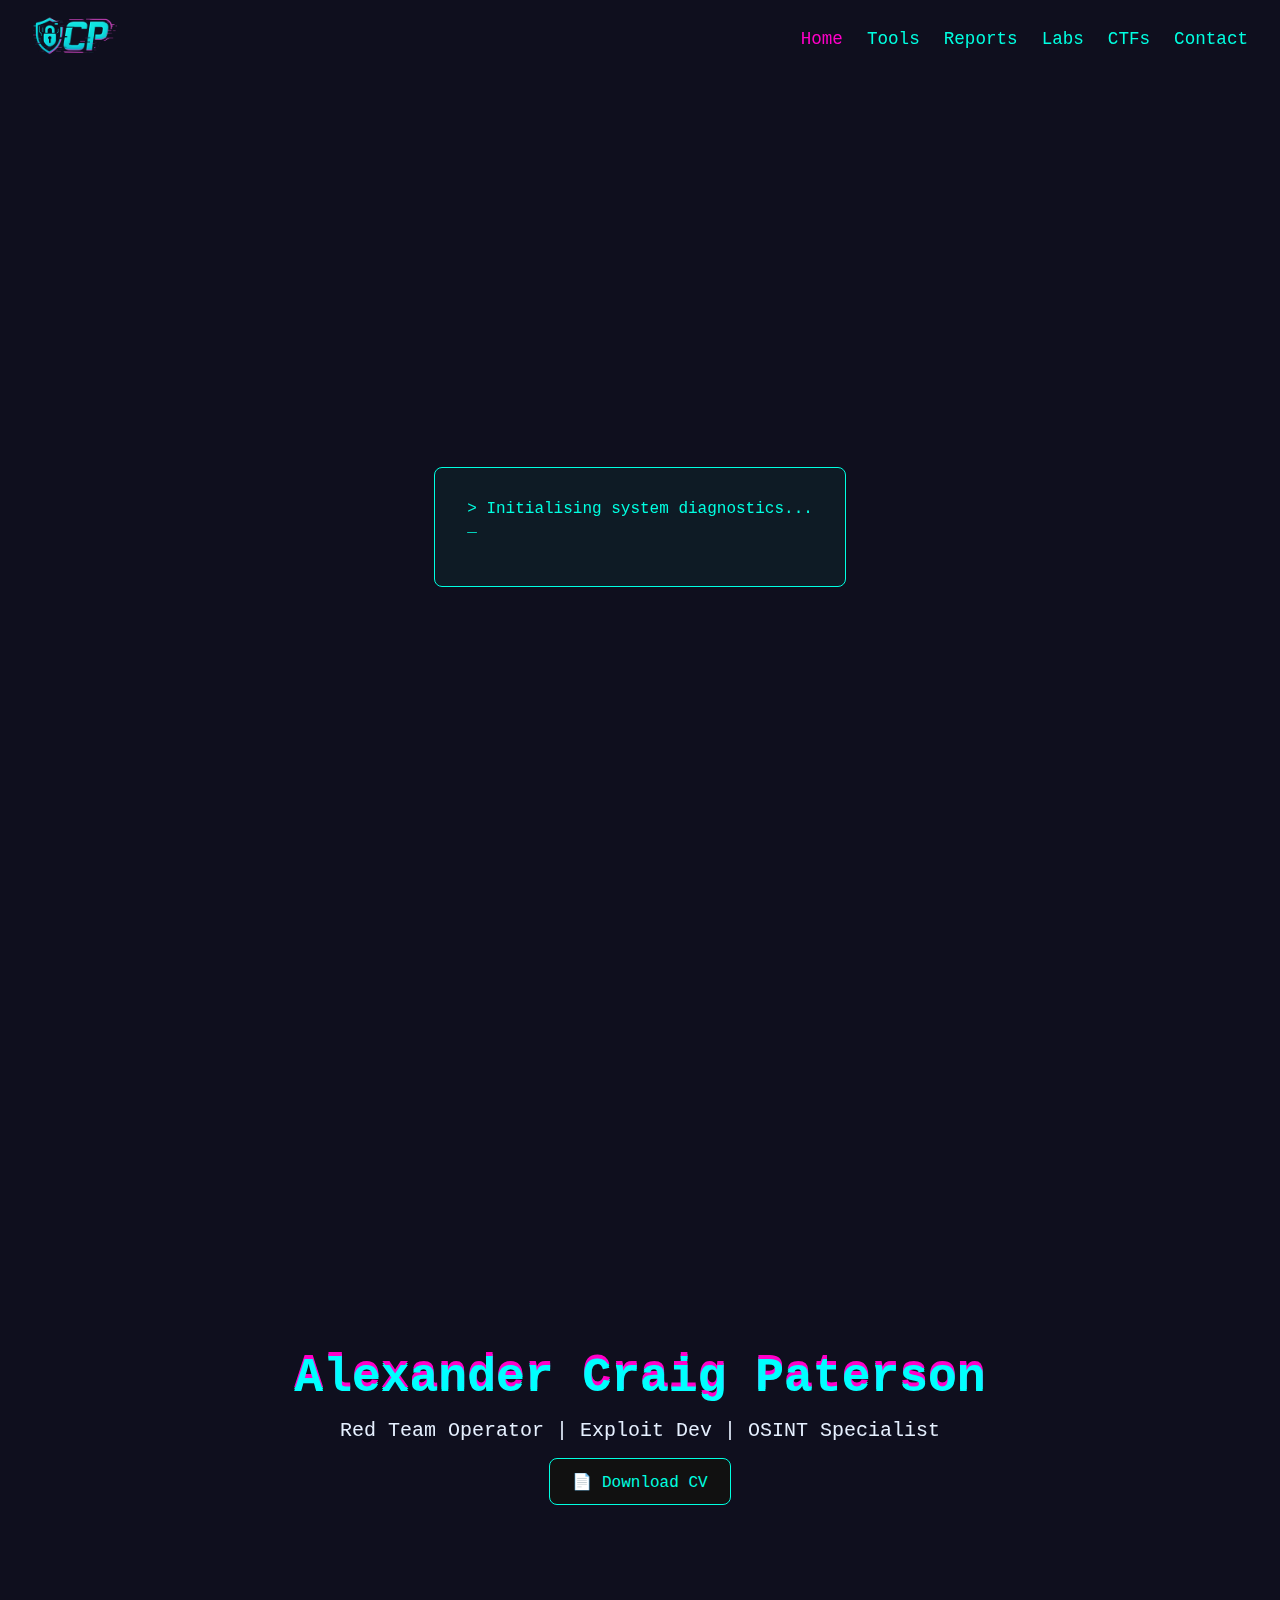
<file: index.html>
<!DOCTYPE html>
<html lang="en">
<head>
  <meta charset="UTF-8" />
  <meta name="viewport" content="width=device-width, initial-scale=1.0"/>
  <title>ACP Console Access</title>
  <link rel="stylesheet" href="css/global.css" />
  <link rel="stylesheet" href="css/home.css" />
  <link rel="icon" href="assets/favicon.ico" />
  <script src="https://cdnjs.cloudflare.com/ajax/libs/gsap/3.12.2/gsap.min.js" defer></script>
  <script src="js/main.js" defer></script>
</head>
<body class="home-page">
  <nav class="navbar">
    <div class="logo"><img src="assets/Logo.png" alt="ACP Logo" /></div>
    <button class="hamburger" id="menu-toggle" aria-label="Toggle navigation">☰</button>
    <ul id="nav-links">
      <li><a class="active" href="index.html">Home</a></li>
      <li><a href="tools.html">Tools</a></li>
      <li><a href="reports.html">Reports</a></li>
      <li><a href="labs.html">Labs</a></li>
      <li><a href="ctf.html">CTFs</a></li>
      <li><a href="contact.html">Contact</a></li>
    </ul>
  </nav>

  <section id="terminal" class="terminal-sequence">
    <pre id="terminal-output" class="glass">
&gt; Initialising system diagnostics...
_ 
    </pre>
  </section>

  <canvas id="matrix-canvas"></canvas>
  <section id="hero" class="hero hidden">
    <div class="binary-rain"></div>
    <div class="hero-content">
      <h1 class="glitch" data-text="Alexander Craig Paterson">Alexander Craig Paterson</h1>
      <p class="hero-sub">Red Team Operator | Exploit Dev | OSINT Specialist</p>
      <a href="assets/cv.pdf" download class="btn glass">📄 Download CV</a>
    </div>
  </section>
</body>
</html>
</file>
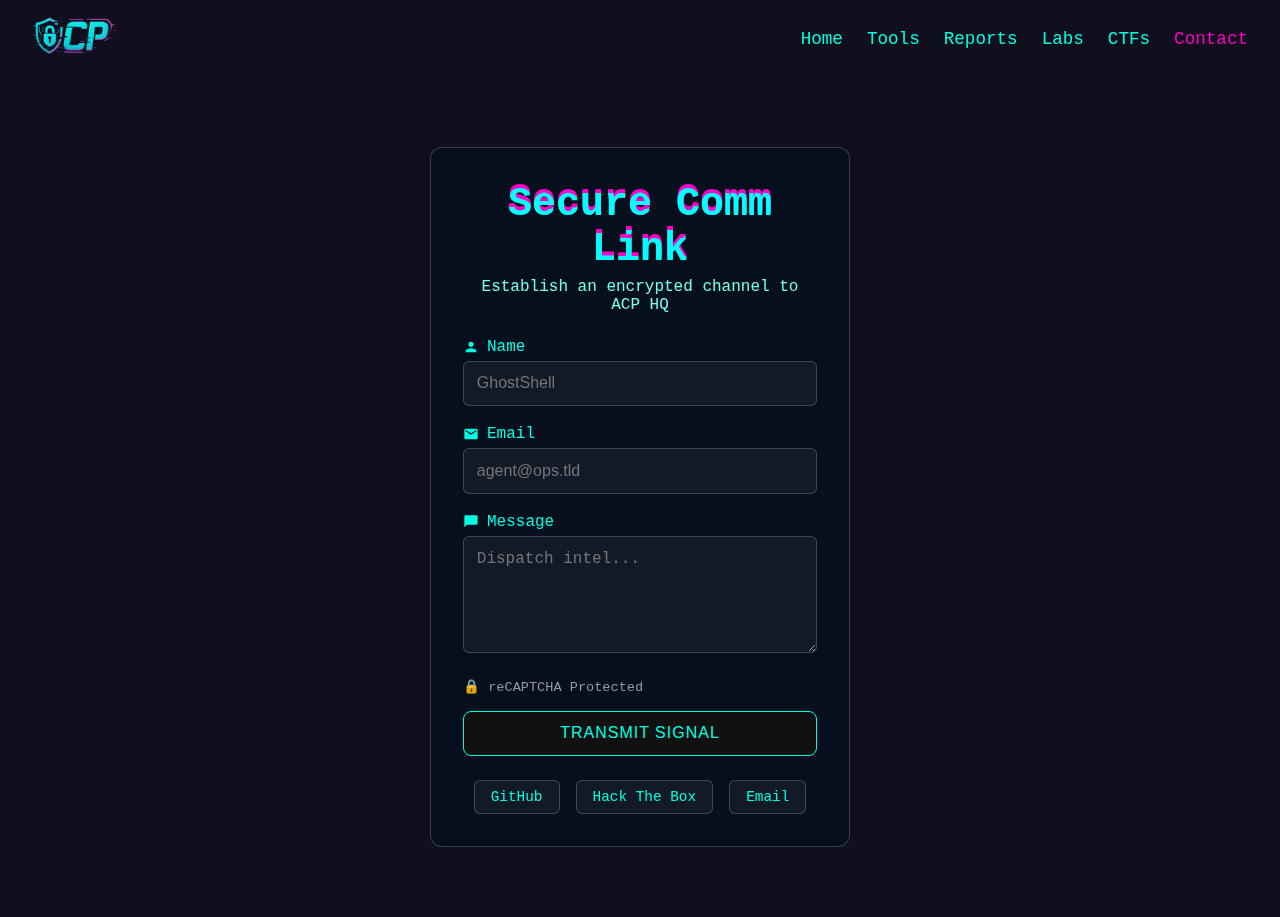
<file: contact.html>
<!DOCTYPE html>
<html lang="en">
<head>
  <meta charset="UTF-8"/>
  <meta name="viewport" content="width=device-width, initial-scale=1.0"/>
  <title>ACP | Secure Comm Link</title>
  <link rel="stylesheet" href="css/global.css"/>
  <link rel="stylesheet" href="css/contact.css"/>
  <link rel="icon" href="assets/favicon.ico"/>
  <!-- GSAP for any animations -->
  <script src="https://cdnjs.cloudflare.com/ajax/libs/gsap/3.12.2/gsap.min.js" defer></script>
  <!-- Your main.js includes initMatrixRainCanvas() -->
  <script src="js/main.js" defer></script>
</head>
<body>
  <!-- Matrix Rain Background -->
  <canvas id="matrix-canvas"></canvas>

  <nav class="navbar">
    <div class="logo"><img src="assets/Logo.png" alt="ACP Logo"/></div>
    <button class="hamburger" id="menu-toggle" aria-label="Toggle navigation">☰</button>
    <ul id="nav-links">
      <li><a href="index.html">Home</a></li>
      <li><a href="tools.html">Tools</a></li>
      <li><a href="reports.html">Reports</a></li>
      <li><a href="labs.html">Labs</a></li>
      <li><a href="ctf.html">CTFs</a></li>
      <li><a class="active" href="contact.html">Contact</a></li>
    </ul>
  </nav>

  <main class="contact-page">
    <div class="contact-container glass">
      <!-- Glitch Heading -->
      <h2 class="glitch" data-text="Secure Comm Link">Secure Comm Link</h2>
      <p class="subtitle">Establish an encrypted channel to ACP HQ</p>

      <!-- Form -->
      <form id="contact-form" action="https://formspree.io/f/mzzgkqpo" method="POST">
        <div class="input-group">
          <label for="name">
            <svg width="16" height="16" viewBox="0 0 24 24" fill="#00ffe1">
              <path d="M12 12c2.21 0 4-1.79 4-4s-1.79-4-4-4-4 1.79-4 4 1.79 4 4 4zm0 2c-2.67 0-8 1.34-8 4v2h16v-2c0-2.66-5.33-4-8-4z"/>
            </svg>
            Name
          </label>
          <input id="name" name="name" type="text" placeholder="GhostShell" required/>
        </div>

        <div class="input-group">
          <label for="email">
            <svg width="16" height="16" viewBox="0 0 24 24" fill="#00ffe1">
              <path d="M20 4H4c-1.1 0-2 .9-2 2v12c0 1.1.9 2 2 2h16c1.1 0 2-.9 2-2V6c0-1.1-.9-2-2-2zm0 4l-8 5-8-5V6l8 5 8-5v2z"/>
            </svg>
            Email
          </label>
          <input id="email" name="email" type="email" placeholder="agent@ops.tld" required/>
        </div>

        <div class="input-group">
          <label for="message">
            <svg width="16" height="16" viewBox="0 0 24 24" fill="#00ffe1">
              <path d="M20 2H4c-1.1 0-2 .9-2 2v16l4-4h14c1.1 0 2-.9 2-2V4c0-1.1-.9-2-2-2z"/>
            </svg>
            Message
          </label>
          <textarea id="message" name="message" rows="5" placeholder="Dispatch intel..." required></textarea>
        </div>

        <div class="captcha-placeholder">🔒 reCAPTCHA Protected</div>
        <button type="submit" class="btn transmit-btn glass">Transmit Signal</button>
      </form>

      <!-- Social Links -->
      <div class="social-icons">
        <a href="https://github.com/APaterson012" target="_blank">GitHub</a>
        <a href="https://www.hackthebox.com/profile/153626" target="_blank">Hack The Box</a>
        <a href="mailto:apaterson012@gmail.com">Email</a>
      </div>
    </div>
  </main>
</body>
</html>
</file>
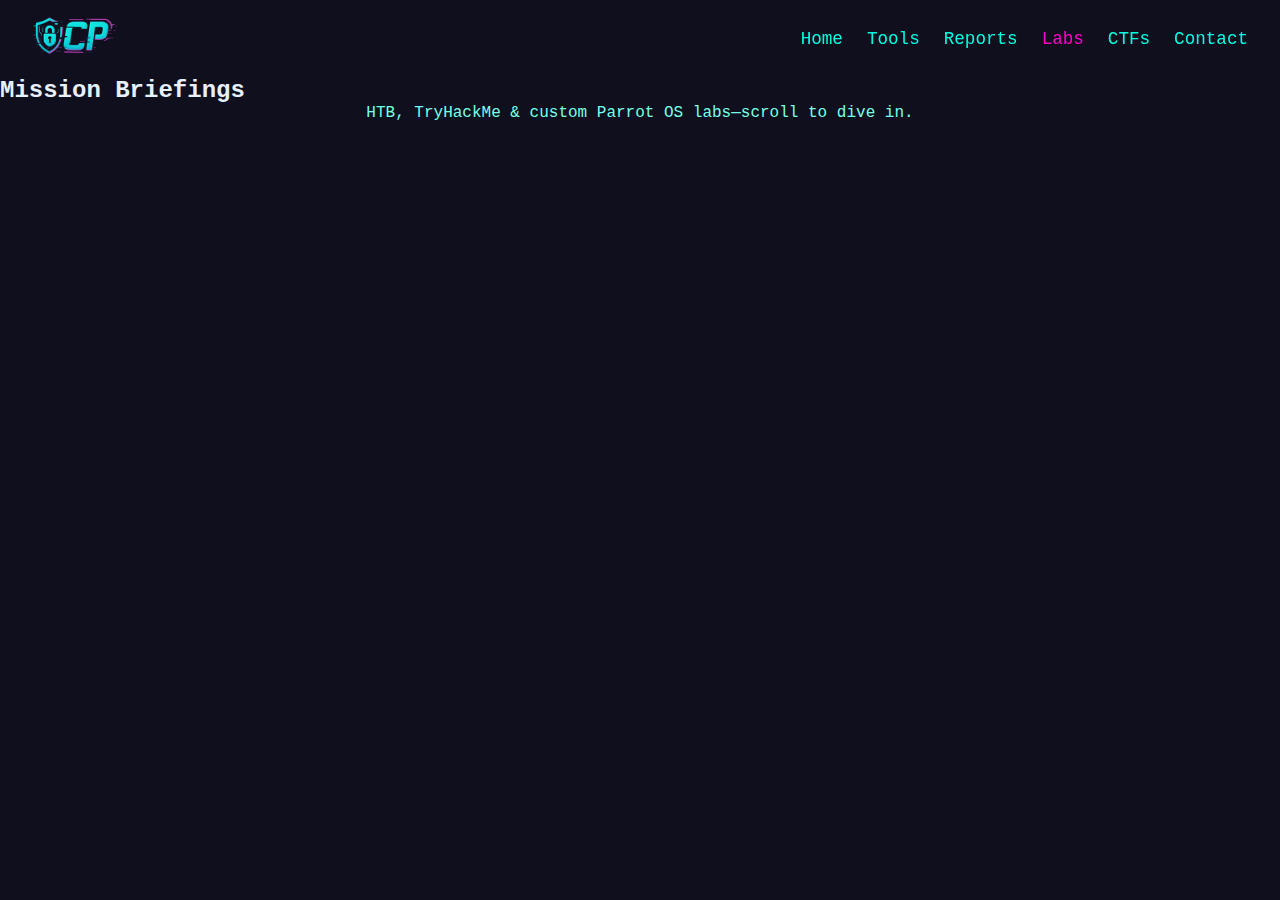
<file: labs.html>
<!DOCTYPE html>
<html lang="en">
<head>
  <meta charset="UTF-8"/>
  <meta name="viewport" content="width=device-width, initial-scale=1.0"/>
  <title>ACP | Labs & Projects</title>
  <link rel="stylesheet" href="css/global.css"/>
  <link rel="stylesheet" href="css/labs.css"/>
  <link rel="icon" href="assets/favicon.ico"/>
  <script src="js/main.js" defer></script>
</head>
<body>
  <nav class="navbar">
    <div class="logo"><img src="assets/Logo.png" alt="ACP Logo"></div>
    <button class="hamburger" id="menu-toggle" aria-label="Toggle navigation">☰</button>
    <ul id="nav-links">
      <li><a href="index.html">Home</a></li>
      <li><a href="tools.html">Tools</a></li>
      <li><a href="reports.html">Reports</a></li>
      <li><a class="active" href="labs.html">Labs</a></li>
      <li><a href="ctf.html">CTFs</a></li>
      <li><a href="contact.html">Contact</a></li>
    </ul>
  </nav>

  <main class="labs-page">
    <h2>Mission Briefings</h2>
    <p class="subtitle">HTB, TryHackMe & custom Parrot OS labs—scroll to dive in.</p>
    <div class="labs-grid" id="labs-tabs"></div>
  </main>
</body>
</html>
</file>
<file: css/global.css>
:root {
  --page-bg: rgba(15, 15, 30, 1);
  --taskbar-bg: rgba(15, 15, 30, 0.8);
  --text-main: #e6f0ff;
  --accent-neon: #00ffe1;
  --accent-pink: #ff00c8;
  --accent-blue: rgba(0, 170, 255, 0.5);
  --glass-bg: rgba(255, 255, 255, 0.05);
  --glass-border: rgba(255, 255, 255, 0.2);
}

/* Base Reset & Fluid Typography */
* {
  margin: 0;
  padding: 0;
  box-sizing: border-box;
}
html {
  font-size: 100%;
}
@media (max-width: 768px) {
  html { font-size: 90%; }
}
body {
  background: var(--page-bg);
  color: var(--text-main);
  font-family: 'Courier New', monospace;
  min-height: 100vh;
  overflow-x: hidden;
}

/* Navbar & Hamburger */
.navbar {
  display: flex;
  justify-content: space-between;
  align-items: center;
  background: var(--taskbar-bg);
  padding: 1rem 2rem;
  backdrop-filter: blur(10px);
  position: sticky;
  top: 0;
  z-index: 1000;
}
.navbar .logo img {
  height: 2.5rem;
}
.hamburger {
  display: none;
  font-size: 2rem;
  background: none;
  border: none;
  color: var(--accent-neon);
  cursor: pointer;
}
.navbar ul {
  list-style: none;
  display: flex;
  gap: 1.5rem;
}
.navbar ul li a {
  color: var(--accent-neon);
  text-decoration: none;
  font-size: 1.1rem;
  transition: color 0.3s;
}
.navbar ul li a:hover,
.navbar ul li a.active {
  color: var(--accent-pink);
}

/* Mobile Menu */
@media (max-width: 768px) {
  .hamburger {
    display: block;
  }
  .navbar ul {
    position: absolute;
    top: 60px;
    right: 1rem;
    flex-direction: column;
    background: rgba(15, 15, 30, 0.95);
    padding: 1rem;
    border-radius: 8px;
    display: none;
  }
  .navbar ul.open {
    display: flex;
  }
  .navbar ul li a {
    font-size: 1.2rem;
  }
}

/* Glitch Text */
.glitch {
  position: relative;
  color: var(--accent-neon);
}
.glitch::before,
.glitch::after {
  content: attr(data-text);
  position: absolute;
  left: 0;
  width: 100%;
}
.glitch::before {
  color: var(--accent-pink);
  top: -2px;
  animation: glitchTop 1.5s infinite;
}
.glitch::after {
  color: #00ffff;
  top: 2px;
  animation: glitchBottom 1.5s infinite;
}
@keyframes glitchTop {
  0%, 10% { clip: rect(0,999px,0,0); }
  5% { clip: rect(0,999px,80px,0); }
}
@keyframes glitchBottom {
  0%, 10% { clip: rect(0,999px,0,0); }
  5% { clip: rect(85px,999px,140px,0); }
}

/* Canvas Matrix Rain */
#matrix-canvas {
  position: fixed;
  top: 0; left: 0;
  width: 100%; height: 100%;
  background: var(--taskbar-bg);
  z-index: 0;
  pointer-events: none;
}
body > * {
  position: relative;
  z-index: 1;
}

/* Glass Panels & Buttons */
.glass {
  background: var(--glass-bg);
  border: 1px solid var(--glass-border);
  border-radius: 10px;
  padding: 1rem;
  backdrop-filter: blur(6px);
  color: var(--accent-neon);
  transition: 0.3s;
  text-decoration: none;
}
.glass:hover {
  background: rgba(255,255,255,0.1);
  border-color: var(--accent-neon);
  color: #fff;
}
.btn {
  display: inline-block;
  padding: 0.8rem 1.4rem;
  background: #111;
  color: var(--accent-neon);
  border: 1px solid var(--accent-neon);
  border-radius: 8px;
  font-size: 1rem;
  transition: 0.3s;
}
.btn:hover {
  background: var(--accent-neon);
  color: #111;
}

/* Images & Utilities */
img {
  max-width: 100%;
  height: auto;
  border-radius: 8px;
}
.hidden {
  display: none;
}
.subtitle {
  text-align: center;
  color: #77ffe8;
  margin-bottom: 1.5rem;
}
</file>
<file: css/home.css>
/* Hero & Terminal */
.terminal-sequence {
  height: 100vh;
  display: flex;
  align-items: center;
  justify-content: center;
  background: rgba(15,15,30,0.8);
}
.terminal-sequence pre {
  font-size: 1rem;
  color: var(--accent-neon);
  background: rgba(0,255,170,0.05);
  padding: 2rem;
  border: 1px solid var(--accent-neon);
  border-radius: 8px;
  max-width: 90%;
}
.hero {
  display: flex;
  flex-direction: column;
  align-items: center;
  justify-content: center;
  text-align: center;
  height: 100vh;
  position: relative;
}
.hero h1 {
  font-size: clamp(2rem, 6vw, 3rem);
  margin-bottom: 1rem;
}
.hero-sub {
  font-size: clamp(1rem, 4vw, 1.25rem);
  margin-bottom: 1rem;
}
</file>
<file: css/contact.css>
/* Contact Page */
.contact-page {
  position: relative;
  min-height: calc(100vh - 60px);
  display: flex;
  align-items: center;
  justify-content: center;
  padding: 2rem 1rem;
}
.contact-container {
  max-width: 420px;
  width: 100%;
  padding: 2rem;
  border: 1px solid var(--glass-border);
  border-radius: 12px;
  backdrop-filter: blur(8px);
  background: rgba(0,15,28,0.6);
}
.contact-container .glitch {
  font-size: 2.5rem;
  text-align: center;
  margin-bottom: 0.5rem;
}
.contact-container .subtitle {
  text-align: center;
  color: #77ffe8;
  margin-bottom: 1.5rem;
}

/* Form Elements */
.input-group {
  margin-bottom: 1.2rem;
}
.input-group label {
  display: flex;
  align-items: center;
  gap: 0.5rem;
  color: var(--accent-neon);
  font-size: 1rem;
  margin-bottom: 0.3rem;
}
.input-group svg {
  flex-shrink: 0;
}
.input-group input,
.input-group textarea {
  width: 100%;
  padding: 0.8rem;
  border: 1px solid var(--glass-border);
  border-radius: 6px;
  background: var(--glass-bg);
  color: #e6f0ff;
  transition: border-color 0.3s, box-shadow 0.3s;
  font-size: 1rem;
}
.input-group input:focus,
.input-group textarea:focus {
  border-color: var(--accent-pink);
  box-shadow: 0 0 8px rgba(255,0,200,0.6);
  outline: none;
}
.captcha-placeholder {
  color: #999;
  font-size: 0.85rem;
  margin-bottom: 1rem;
}
.transmit-btn {
  width: 100%;
  font-size: 1rem;
  padding: 0.8rem;
  text-transform: uppercase;
  letter-spacing: 1px;
}

/* Social Icons */
.social-icons {
  display: flex;
  justify-content: center;
  gap: 1rem;
  margin-top: 1.5rem;
}
.social-icons a {
  padding: 0.5rem 1rem;
  background: var(--glass-bg);
  border: 1px solid var(--glass-border);
  border-radius: 6px;
  color: var(--accent-neon);
  font-size: 0.9rem;
  text-decoration: none;
  transition: background 0.3s, color 0.3s;
}
.social-icons a:hover {
  background: var(--accent-neon);
  color: var(--page-bg);
}
</file>
<file: css/labs.css>
.reports-grid,
.labs-grid,
.ctf-grid {
  display: grid;
  grid-template-columns: repeat(auto-fit, minmax(280px,1fr));
  gap: 1.5rem;
  padding: 2rem;
}

/* Reports- or Labs- or CTF- specific overrides can go here */
</file>
